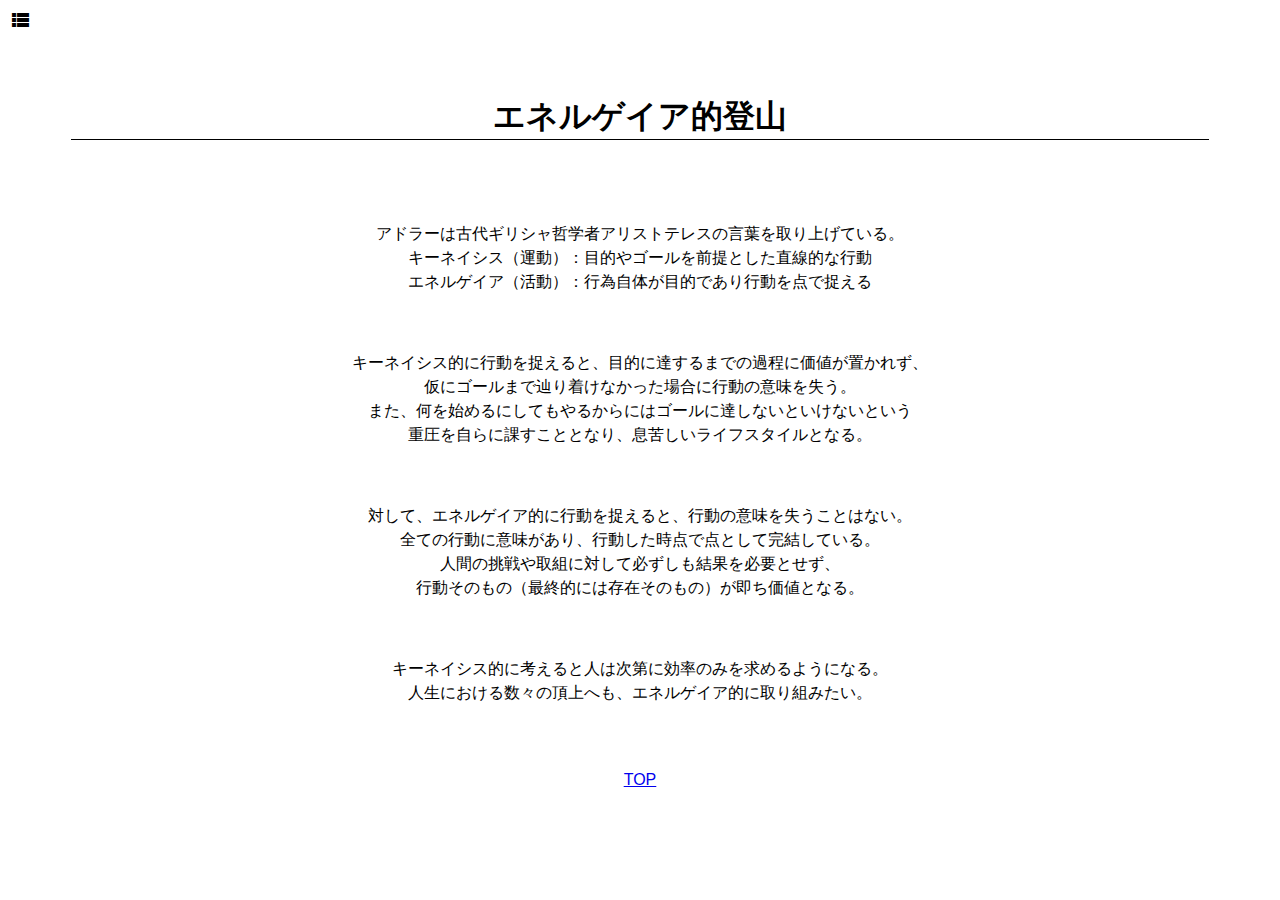
<file: index.html>
<!DOCTYPE html>
<html lang="ja">
  <head>
    <meta charset="UTF-8">
    <meta name="viewport" content="width=device-width, initial-scale=1.0">
    <title>Mountain</title>
    <link href="https://cdn.jsdelivr.net/npm/bootstrap@5.0.0-beta1/dist/css/bootstrap.min.css" rel="stylesheet" integrity="sha384-giJF6kkoqNQ00vy+HMDP7azOuL0xtbfIcaT9wjKHr8RbDVddVHyTfAAsrekwKmP1" crossorigin="anonymous">
    <link href="https://fonts.googleapis.com/icon?family=Material+Icons" rel="stylesheet"> 
    <link rel="stylesheet" href="css/styles.css" >
  </head>

  <header>
  <div class="menu">
    <nav>
      <span class="material-icons" id="open">view_list</span>
    </nav>
  </div>
</header>

<body>
  <h1>エネルゲイア的登山</h1><br>
  <p>アドラーは古代ギリシャ哲学者アリストテレスの言葉を取り上げている。</p>
  <p>キーネイシス（運動）：目的やゴールを前提とした直線的な行動</p>
  <p>エネルゲイア（活動）：行為自体が目的であり行動を点で捉える</p>
  
  <br><br><br>
  <p>キーネイシス的に行動を捉えると、目的に達するまでの過程に価値が置かれず、</p>
  <p>仮にゴールまで辿り着けなかった場合に行動の意味を失う。</p>
  <p>また、何を始めるにしてもやるからにはゴールに達しないといけないという</p>
  <p>重圧を自らに課すこととなり、息苦しいライフスタイルとなる。</p><br><br><br>
  
  <p>対して、エネルゲイア的に行動を捉えると、行動の意味を失うことはない。
  </p>
  <p>全ての行動に意味があり、行動した時点で点として完結している。</p>
  <p>人間の挑戦や取組に対して必ずしも結果を必要とせず、</p>
  <p>行動そのもの（最終的には存在そのもの）が即ち価値となる。</p><br><br><br>
  
  
  <p>キーネイシス的に考えると人は次第に効率のみを求めるようになる。</p>
  <p>人生における数々の頂上へも、エネルゲイア的に取り組みたい。</p>
  
  
  <div class="overlay">
    <nav>    
    <span class="material-icons" id="close">close</span>
    </nav>
    <ul>
      <li><a href="index.html">TOP</a></li>
      <li><a href="210722.html">210722 北岳</a></li>
      <li><a href="210904.html">210904 朝日岳・金峰山</li>
      <li>＊＊＊＊</li>
    </ul>
  </div>
</body>

<footer>
  <a href="index.html">TOP</a>
</footerr>
<script src="js/main.js"></script>

</html>
</file>
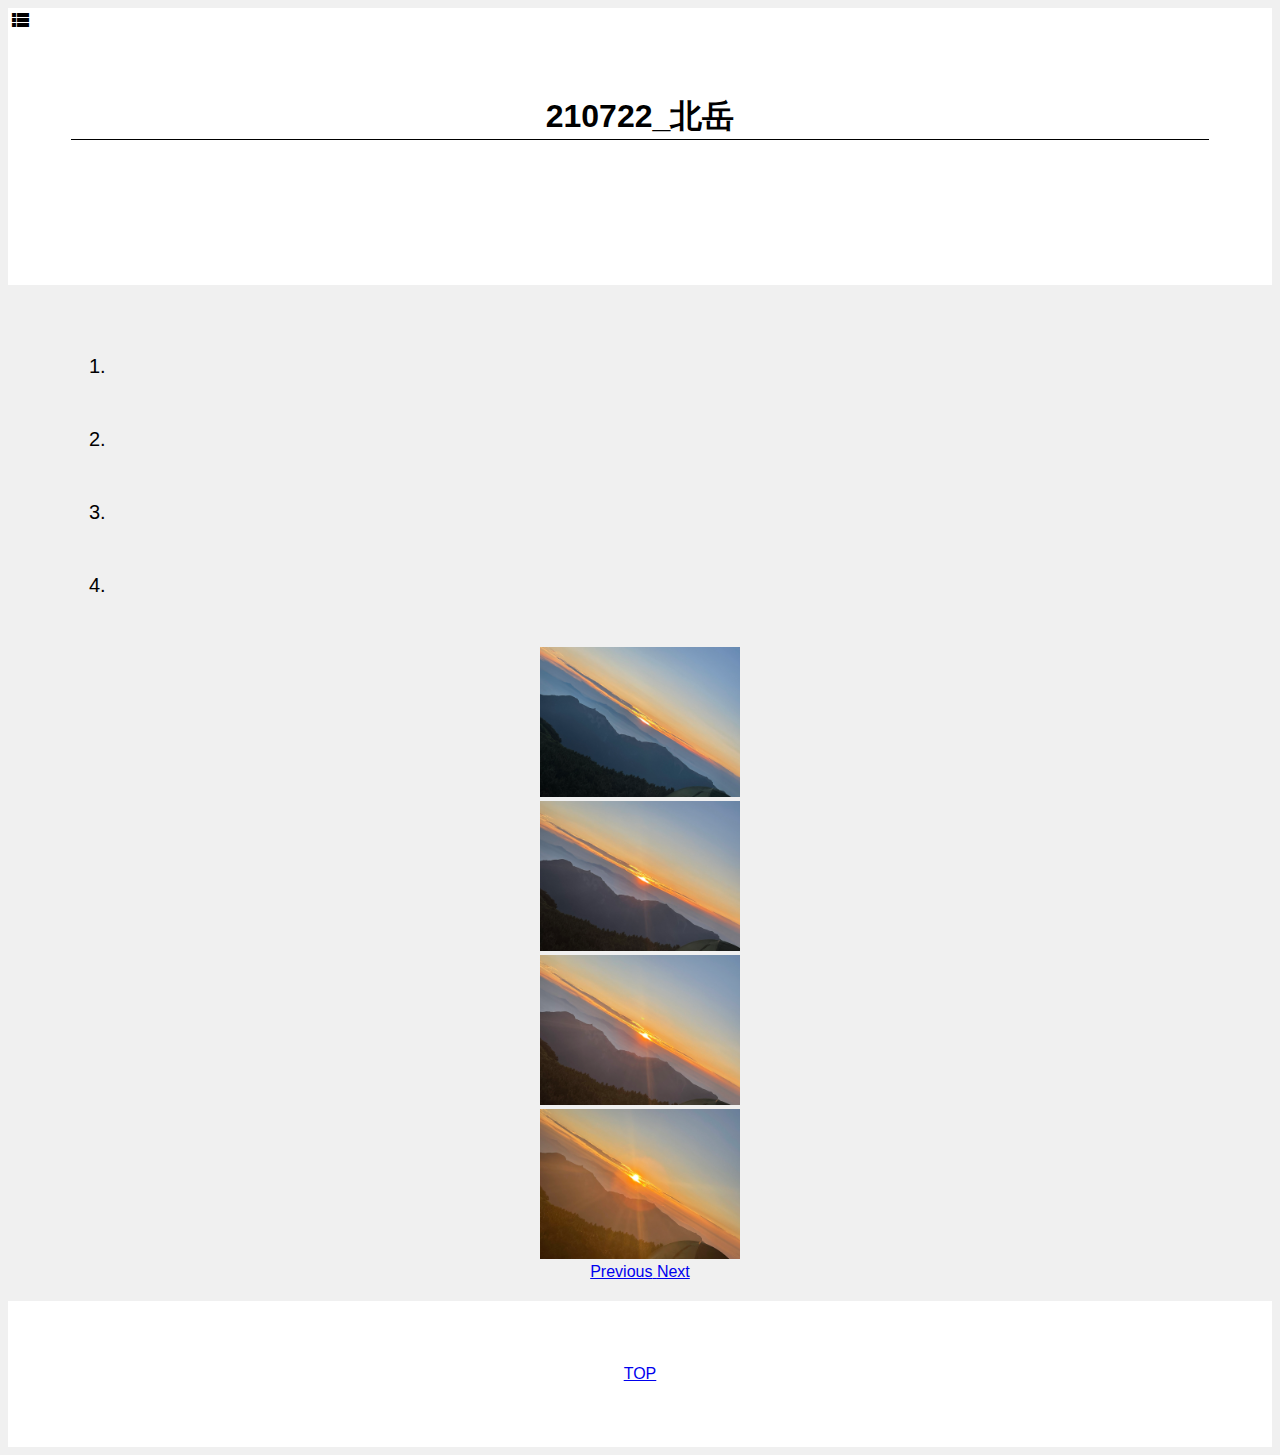
<file: 210722.html>
<!DOCTYPE html>
<html lang="en">
<head>
  <meta charset="UTF-8">
  <meta name="viewport" content="width=device-width, initial-scale=1.0">
  <title>210722 - 北岳</title>
  <link href="https://cdn.jsdelivr.net/npm/bootstrap@5.0.0-beta1/dist/css/bootstrap.min.css" rel="stylesheet" integrity="sha384-giJF6kkoqNQ00vy+HMDP7azOuL0xtbfIcaT9wjKHr8RbDVddVHyTfAAsrekwKmP1" crossorigin="anonymous">
  <link href="https://fonts.googleapis.com/icon?family=Material+Icons" rel="stylesheet"> 
  <link rel="stylesheet" href="css/styles-b.css">
</head>

<header>
  <div class="menu">
    <nav>
      <span class="material-icons" id="open">view_list</span>
    </nav>
  </div>
  <h1>210722_北岳</h1><br>
</header>

<body>


  <div class="carouselcontainer">
  <div id="carouselExampleIndicators" class="carousel slide" data-bs-ride="carousel">
    <ol class="carousel-indicators">
      <li data-bs-target="#carouselExampleIndicators" data-bs-slide-to="0" class="active"></li>
      <li data-bs-target="#carouselExampleIndicators" data-bs-slide-to="1"></li>
      <li data-bs-target="#carouselExampleIndicators" data-bs-slide-to="2"></li>
      <li data-bs-target="#carouselExampleIndicators" data-bs-slide-to="3"></li>
    </ol>
    <div class="carousel-inner">
      <div class="carousel-item active">
        <img src="210722/IMG_2230.jpeg" class="d-block w-100">
      </div>
      <div class="carousel-item">
        <img src="210722/IMG_2231.jpeg" class="d-block w-100">
      </div>
      <div class="carousel-item">
        <img src="210722/IMG_2232.jpeg" class="d-block w-100">
      </div>
      <div class="carousel-item">
        <img src="210722/IMG_2233.jpeg" class="d-block w-100">
      </div>
    </div>
    <a class="carousel-control-prev" href="#carouselExampleIndicators" role="button" data-bs-slide="prev">
      <span class="carousel-control-prev-icon" aria-hidden="true"></span>
      <span class="visually-hidden">Previous</span>
    </a>
    <a class="carousel-control-next" href="#carouselExampleIndicators" role="button" data-bs-slide="next">
      <span class="carousel-control-next-icon" aria-hidden="true"></span>
      <span class="visually-hidden">Next</span>
    </a>
  </div>
  </div>


    <div class="overlay">
    <nav>    
    <span class="material-icons" id="close">close</span>
    </nav>
    <ul>
      <li><a href="index.html">TOP</a></li>
      <li><a href="210722.html">210722_北岳</a></li>
      <li><a href="210904.html">210904 | 朝日岳-金峰山</a></li>
      <li>＊＊＊＊</li>
      <li>＊＊＊＊</li>
    </ul>
  </div>



  <script src="https://cdn.jsdelivr.net/npm/bootstrap@5.0.0-beta1/dist/js/bootstrap.bundle.min.js" integrity="sha384-ygbV9kiqUc6oa4msXn9868pTtWMgiQaeYH7/t7LECLbyPA2x65Kgf80OJFdroafW" crossorigin="anonymous"></script>

</body>

<footer>
  <a href="index.html">TOP</a>
</footerr>
<script src="js/main.js"></script>
</html>
</file>
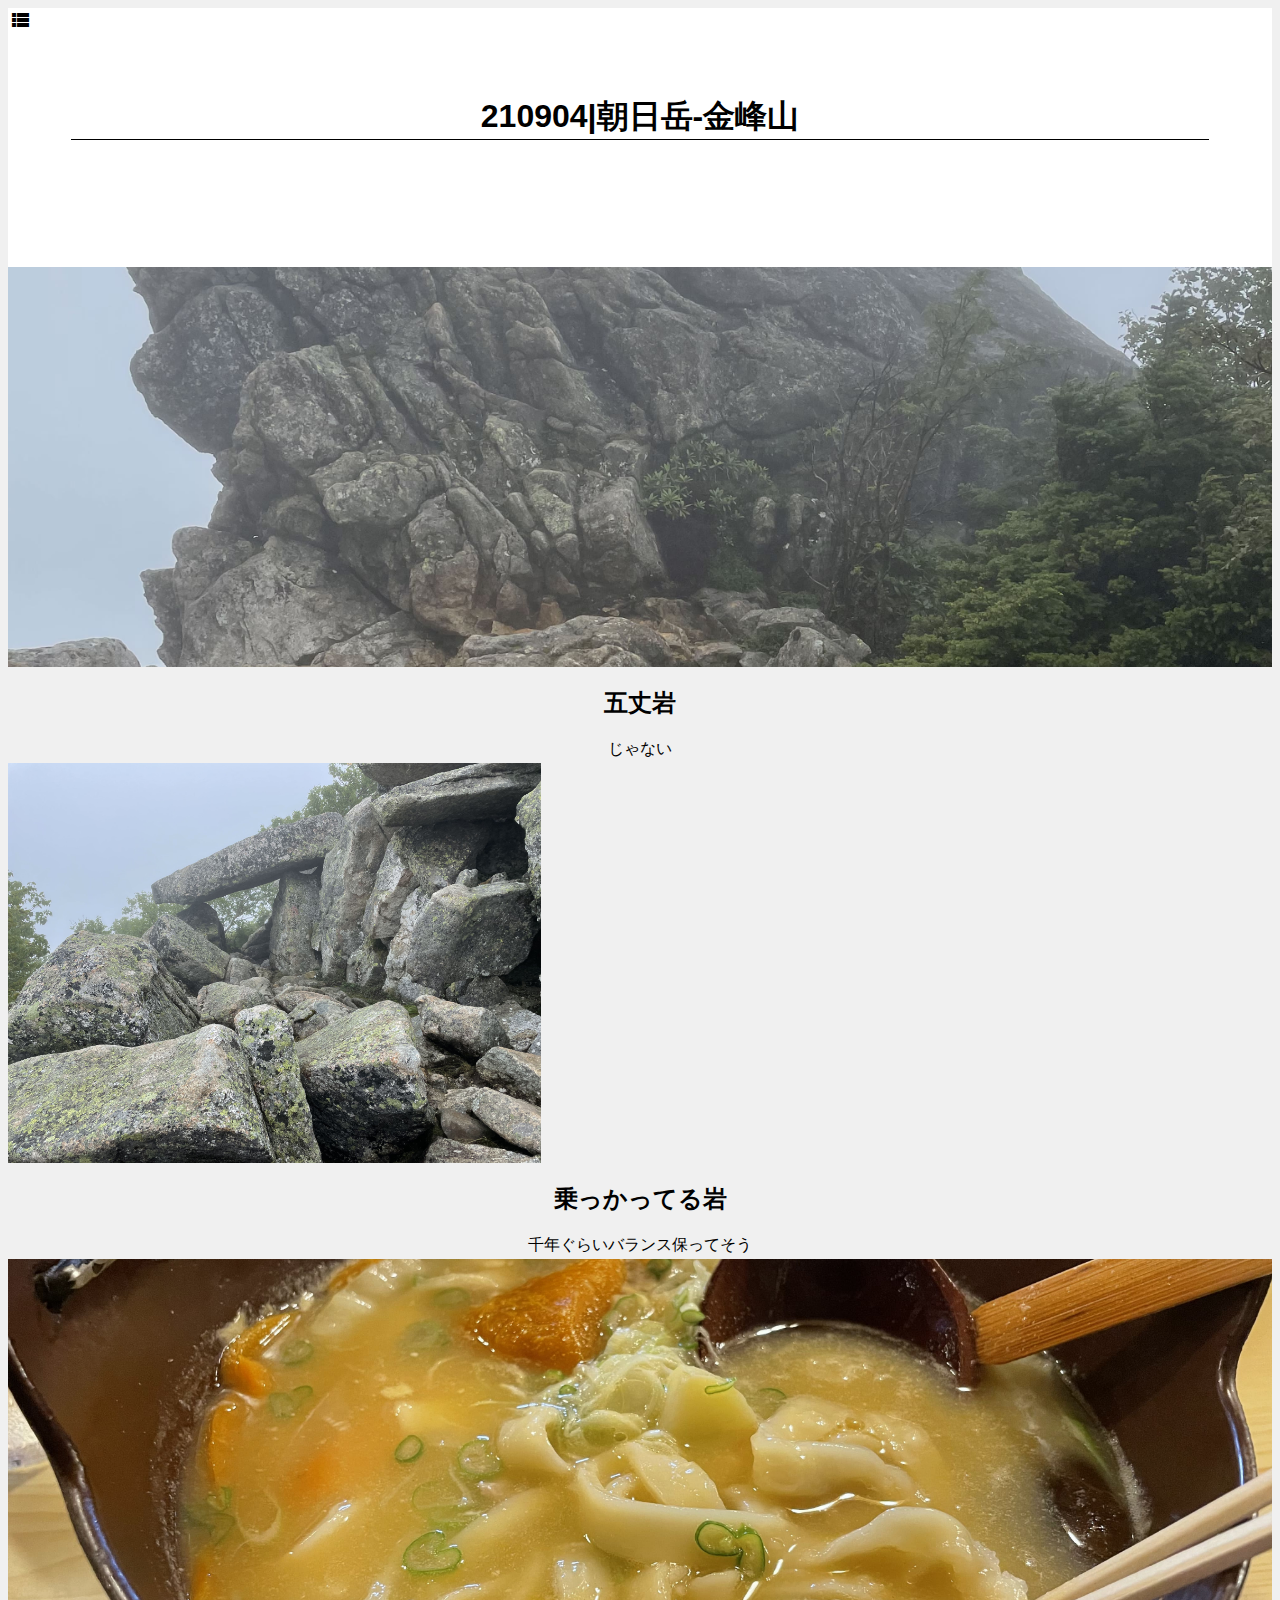
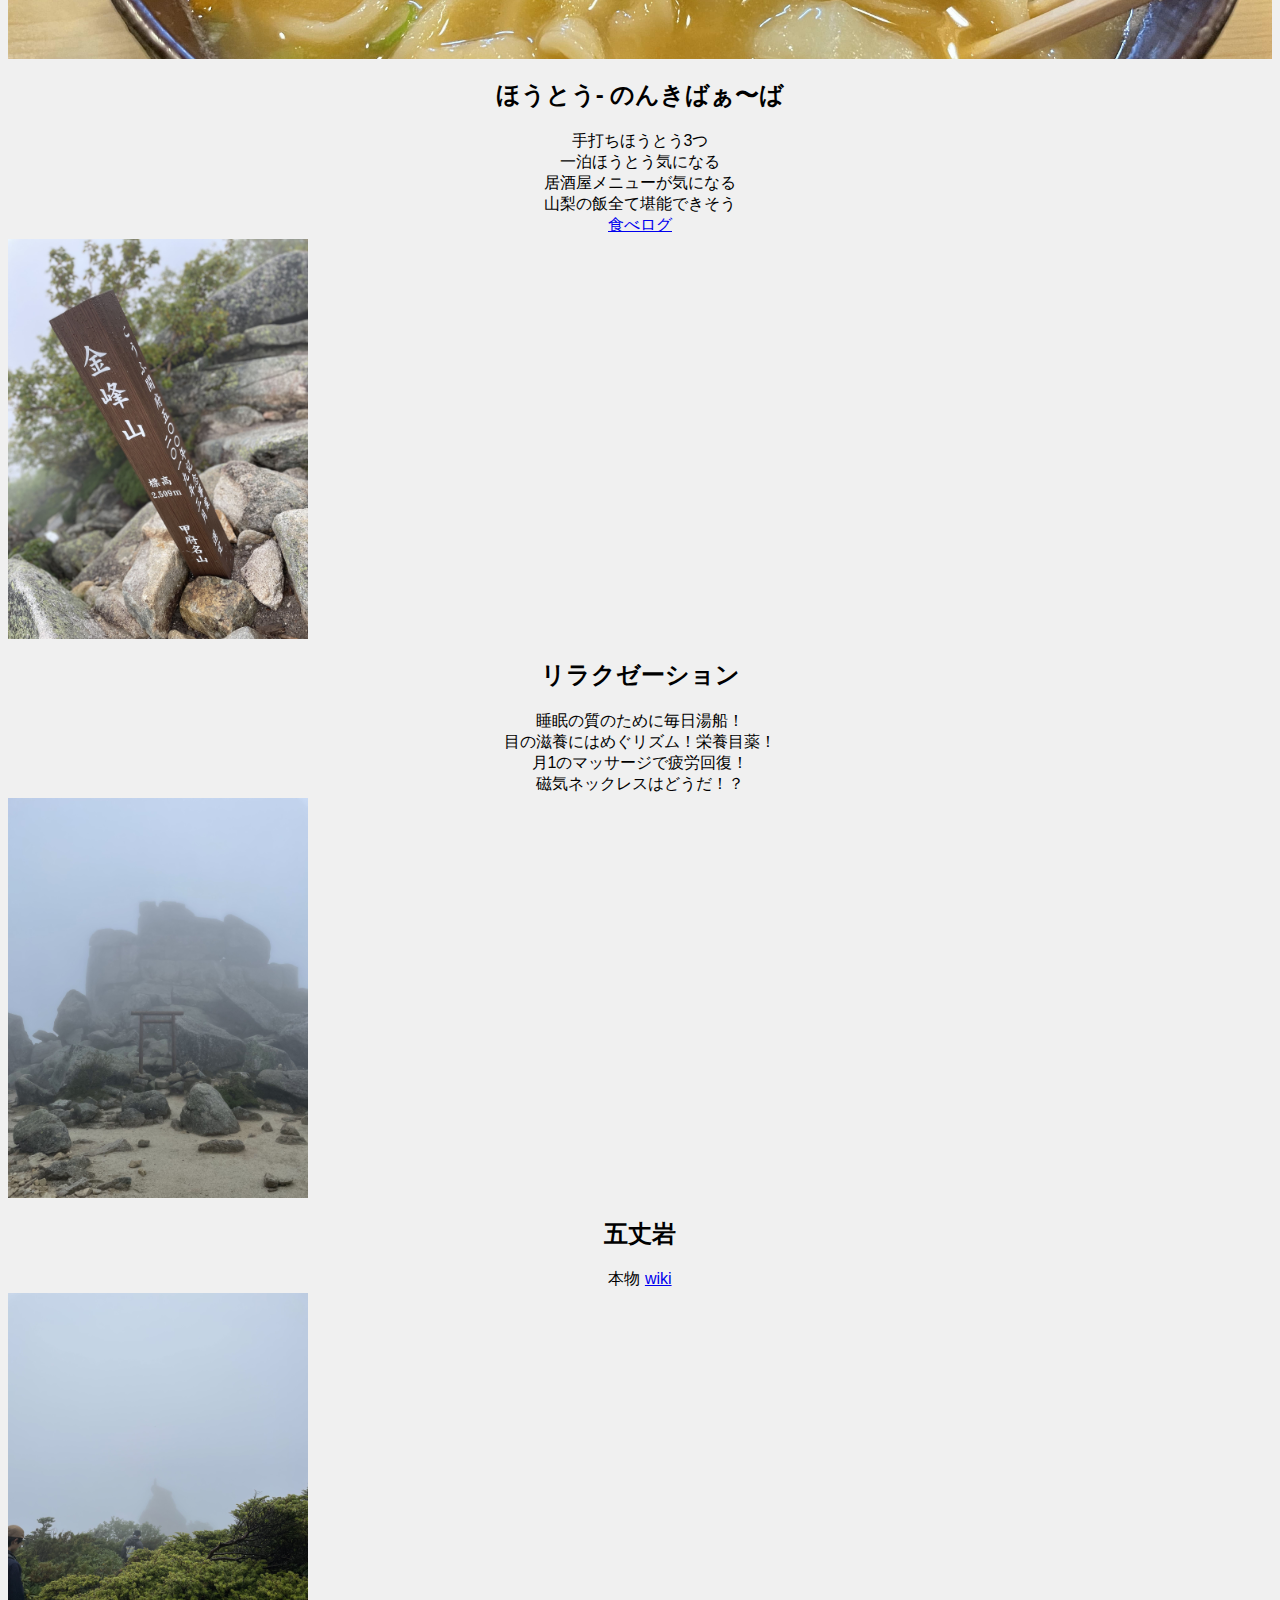
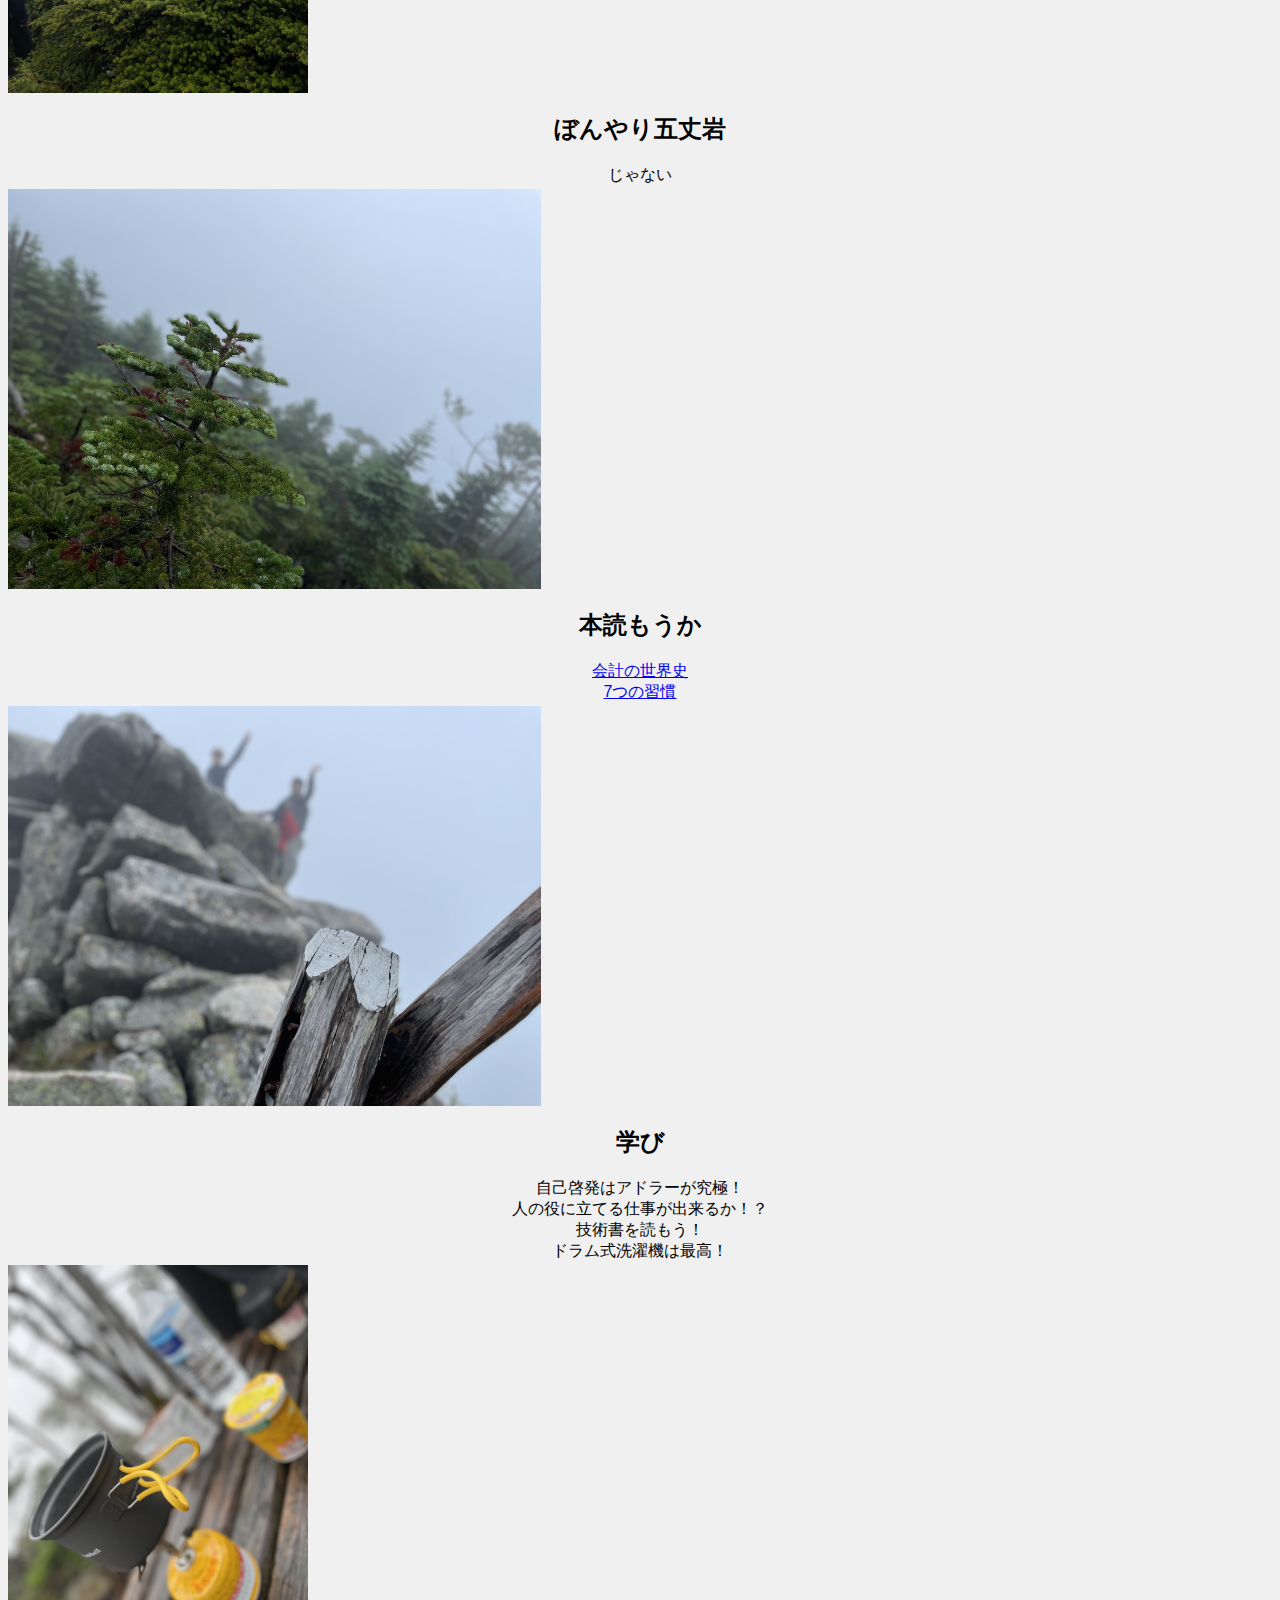
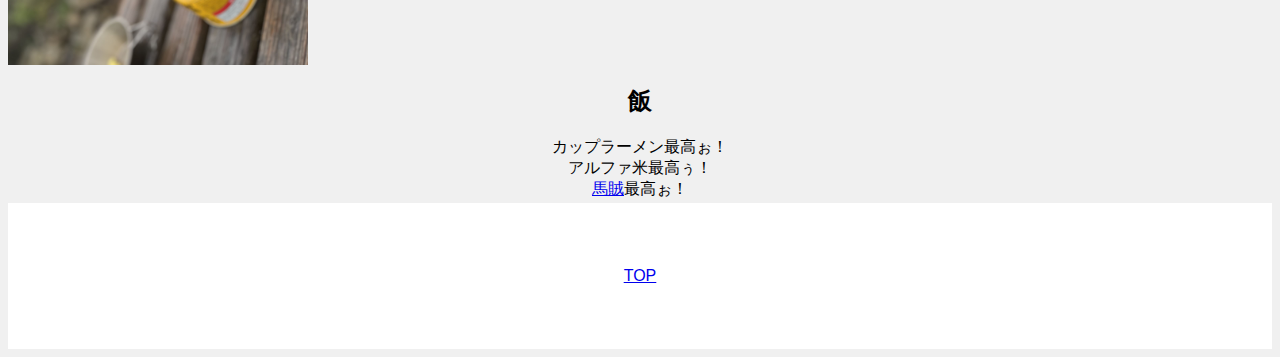
<file: 210904.html>
<!DOCTYPE html>
<html lang="ja">
<head>
  <meta charset="UTF-8">
  <meta name="viewport" content="width=device-width, initial-scale=1.0">
  <title>210904|朝日岳-金峰山</title>
  <link href="https://cdn.jsdelivr.net/npm/bootstrap@5.0.0-beta1/dist/css/bootstrap.min.css" rel="stylesheet" integrity="sha384-giJF6kkoqNQ00vy+HMDP7azOuL0xtbfIcaT9wjKHr8RbDVddVHyTfAAsrekwKmP1" crossorigin="anonymous">
  <link href="https://fonts.googleapis.com/icon?family=Material+Icons" rel="stylesheet"> 
  <link rel="stylesheet" href="css/styles-b.css">
</head>

<header>
  <div class="menu">
    <nav>
      <span class="material-icons" id="open">view_list</span>
    </nav>
  </div>
  <h1>210904|朝日岳-金峰山</h1>
</header>

<body>
  
  <div class="album py-5 bg-light">
    <div class="container">
      <div class="row">
        
        <div class="col-md-4">
          <div class="card mb-4 shadow-sm">
            <img src="210903/IMG_2345.jpeg" class="card-img-top" alt="Thumbnail [100%x225]" style="height: 400px; width: 100%; display: block;" data-holder-rendered="true">
            <div class="card-body">
              <p cla  ss="card-text">
                <h2>五丈岩</h2>
                じゃない</p>
                <div class="d-flex justify-content-between align-items-center"></div>
              </div>
            </div>
          </div>
          
    <div class="col-md-4">
      <div class="card mb-4 shadow-sm">
        <img src="210903/IMG_2342.jpeg" class="card-img-top" alt="Thumbnail [100%x225]" style="height: 400px; width: auto; display: block;" data-holder-rendered="true">
        <div class="card-body">
          <p class="card-text">
            <h2>乗っかってる岩</h2>
            千年ぐらいバランス保ってそう</p>
            <div class="d-flex justify-content-between align-items-center"></div>
          </div>
        </div>
      </div>
      
    <div class="col-md-4">
      <div class="card mb-4 shadow-sm">
        <img src="210903/IMG_2347.jpeg" class="card-img-top" alt="Thumbnail [100%x225]" style="height: 400px; width: 100%; display: block;" data-holder-rendered="true">
        <div class="card-body">
          <p class="card-text">
            <h2>ほうとう- のんきばぁ〜ば</h2>
            手打ちほうとう3つ<br>一泊ほうとう気になる<br>居酒屋メニューが気になる<br>山梨の飯全て堪能できそう<br>
            <a href="https://www.google.co.jp/amp/s/s.tabelog.com/yamanashi/A1901/A190102/19000391/top_amp/">食べログ</a></p>
            <div class="d-flex justify-content-between align-items-center"></div>
          </div>
        </div>
      </div>
      
    <div class="col-md-4">
      <div class="card mb-4 shadow-sm">
        <img src="210903/IMG_2337.jpeg" class="card-img-top" alt="Thumbnail [100%x225]" style="height: 400px; width: auto; display: block;" data-holder-rendered="true">
        <div class="card-body">
          <p class="card-text">
            <h2>リラクゼーション</h2>
            睡眠の質のために毎日湯船！<br>目の滋養にはめぐリズム！栄養目薬！<br>月1のマッサージで疲労回復！<br>磁気ネックレスはどうだ！？</p>
            <div class="d-flex justify-content-between align-items-center"></div>
          </div>
        </div>
      </div>
      
    <div class="col-md-4">
      <div class="card mb-4 shadow-sm">
        <img src="210903/IMG_2346.jpeg" class="card-img-top" alt="Thumbnail [100%x225]" style="height: 400px; width: auto; display: block;" data-holder-rendered="true">
        <div class="card-body">
          <p class="card-text">
            <h2>五丈岩</h2>
            本物 <a href="https://ja.wikipedia.org/wiki/%E4%BA%94%E4%B8%88%E5%B2%A9">wiki</a></p>
            <div class="d-flex justify-content-between align-items-center"></div>
          </div>
        </div>
      </div>
      
    <div class="col-md-4">
      <div class="card mb-4 shadow-sm">
        <img src="210903/IMG_2344.jpeg" class="card-img-top" alt="Thumbnail [100%x225]" style="height: 400px; width: auto; display: block;" data-holder-rendered="true">
        <div class="card-body">
          <p class="card-text">
            <h2>ぼんやり五丈岩</h2>
            じゃない</p>
            <div class="d-flex justify-content-between align-items-center"></div>
          </div>
        </div>
      </div>
      
    <div class="col-md-4">
      <div class="card mb-4 shadow-sm">
        <img src="210903/IMG_2336.jpeg" class="card-img-top" alt="Thumbnail [100%x225]" style="height: 400px; width: auto; display: block;" data-holder-rendered="true">
        <div class="card-body">
          <p class="card-text">
            <h2>本読もうか</h2>
            <a href="https://www.amazon.co.jp/dp/B07HY3TMQT/ref=dp-kindle-redirect?_encoding=UTF8&btkr=1">会計の世界史</a><br>
            <a href="https://www.amazon.co.jp/dp/B00KFB5DJC/ref=dp-kindle-redirect?_encoding=UTF8&btkr=1">7つの習慣</a></p>
            <div class="d-flex justify-content-between align-items-center"></div>
          </div>
        </div>
      </div>
    
      
    <div class="col-md-4">
      <div class="card mb-4 shadow-sm">
        <img src="210903/IMG_2341.jpeg" class="card-img-top" alt="Thumbnail [100%x225]" style="height: 400px; width: auto; display: block;" data-holder-rendered="true">
        <div class="card-body">
          <p class="card-text">
            <h2>学び</h2>
            自己啓発はアドラーが究極！<br>人の役に立てる仕事が出来るか！？<br>技術書を読もう！<br>ドラム式洗濯機は最高！</p>
            <div class="d-flex justify-content-between align-items-center"></div>
          </div>
        </div>
      </div>
      
    <div class="col-md-4">
      <div class="card mb-4 shadow-sm">
        <img src="210903/IMG_2334.jpeg" class="card-img-top" alt="Thumbnail [100%x225]" style="height: 400px; width: auto; display: block;" data-holder-rendered="true">
        <div class="card-body">
          <p class="card-text">
            <h2>飯</h2>
            カップラーメン最高ぉ！<br>アルファ米最高ぅ！<br><a href="https://tabelog.com/tokyo/A1311/A131105/13003513/">馬賊</a>最高ぉ！</p>
            <div class="d-flex justify-content-between align-items-center"></div>
          </div>
        </div>
      </div>
      
      
    </div>
  </div>
</div>

<div class="overlay">
  <nav>    
    <span class="material-icons" id="close">close</span>
  </nav>
  <ul>
    <li><a href="index.html">TOP</a></li>
    <li><a href="210722.html">210722 北岳</a></li>
    <li><a href="210904.html">210904 朝日岳・金峰山</li>
      <li>＊＊＊＊</li>
    </ul>
  </div>
  
  <script src="https://cdn.jsdelivr.net/npm/bootstrap@5.0.0-beta1/dist/js/bootstrap.bundle.min.js" integrity="sha384-ygbV9kiqUc6oa4msXn9868pTtWMgiQaeYH7/t7LECLbyPA2x65Kgf80OJFdroafW" crossorigin="anonymous"></script>
</body>
  <footer>
    <a href="index.html">TOP</a>
  </footerr>
  <script src="js/main.js"></script>
  </html>
</file>
<file: css/styles.css>
body{
  font-family: Verdana, Geneva, Tahoma, sans-serif;
  text-align: center;
}

p{
  margin: 3px;
}

h1{
  border-bottom: 1px solid;
  margin: 5%;  
}

ul{
  padding-top: 100px;
  padding-left: 0px;
  text-align: center;
  list-style: none;
}
li{
  font-size: 20px;
  margin-left: auto;
  margin: 50px auto;
  text-align: center;
}

#open,#close{
  display: flex;
  cursor: pointer;
}

.overlay{
  opacity: 0; 
  position: fixed;
  top: 0;
  bottom: 0;
  right: 0;
  left: 0;
  background: rgba(255,255,255,0.90);
  pointer-events: none;
}

.overlay > nav{
  position: relative;
  top: 5px;
  left: 5px;
  font-size: 32px;
  cursor: pointer;
}

.overlay.show{
  opacity: 1;
  pointer-events: auto;
  transition: opacity .6s;
}

.hide{
  opacity: 0;
  pointer-events: none;
  transition: opacity .6s;
}

footer{
  padding-top: 64px;
  padding-bottom: 64px;
}

img{
  width: 99%;
  height: auto;
  border-radius: 5%;
}

.container{
  margin: 0 auto;
  padding: 5px;
  width: 90%;
  background-color: #fff;
  column-count: 3;
  column-gap: 0;
}

@media (max-width: 800px) {
  .container {
    column-count: 2;
  }
}

@media (max-width: 480px) {
  .container {
    column-count: 1;
  }
}
</file>
<file: css/styles-b.css>
body{
  font-family: Verdana, Geneva, Tahoma, sans-serif;
  text-align: center;
  background-color: rgb(240, 240, 240);
}

p{
  margin: 3px;
}

h1{
  border-bottom: 1px solid;
  margin: 5%;  
}

ul{
  padding-top: 100px;
  padding-left: 0px;
  text-align: center;
  list-style: none;
}
li{
  font-size: 20px;
  margin-left: auto;
  margin: 50px auto;
  text-align: center;
}

#open,#close{
  display: flex;
  cursor: pointer;
}

.overlay{
  opacity: 0; 
  position: fixed;
  top: 0;
  bottom: 0;
  right: 0;
  left: 0;
  background: rgba(255,255,255,0.90);
  pointer-events: none;
}

.overlay > nav{
  position: relative;
  top: 5px;
  left: 5px;
  font-size: 32px;
  cursor: pointer;
}

.overlay.show{
  opacity: 1;
  pointer-events: auto;
  transition: opacity .6s;
}

.hide{
  opacity: 0;
  pointer-events: none;
  transition: opacity .6s;
}

header{
  padding-bottom: 64px;
  background-color: #fff;
}
footer{
  padding-top: 64px;
  padding-bottom: 64px;
  background-color: #fff;
}

img{
  object-fit: cover;
  object-position: none;
}

.img-2{
  margin: auto;
  max-width: 40%;
} 

.table{
  margin: auto;
  max-width: 90%;
}

.carouselcontainer{
  width: 90%;
  padding: 20px;
  margin: auto;
}

.d-block{
  height: 150px;
}

.carousel-indicators{
top: 70px;
}
</file>
